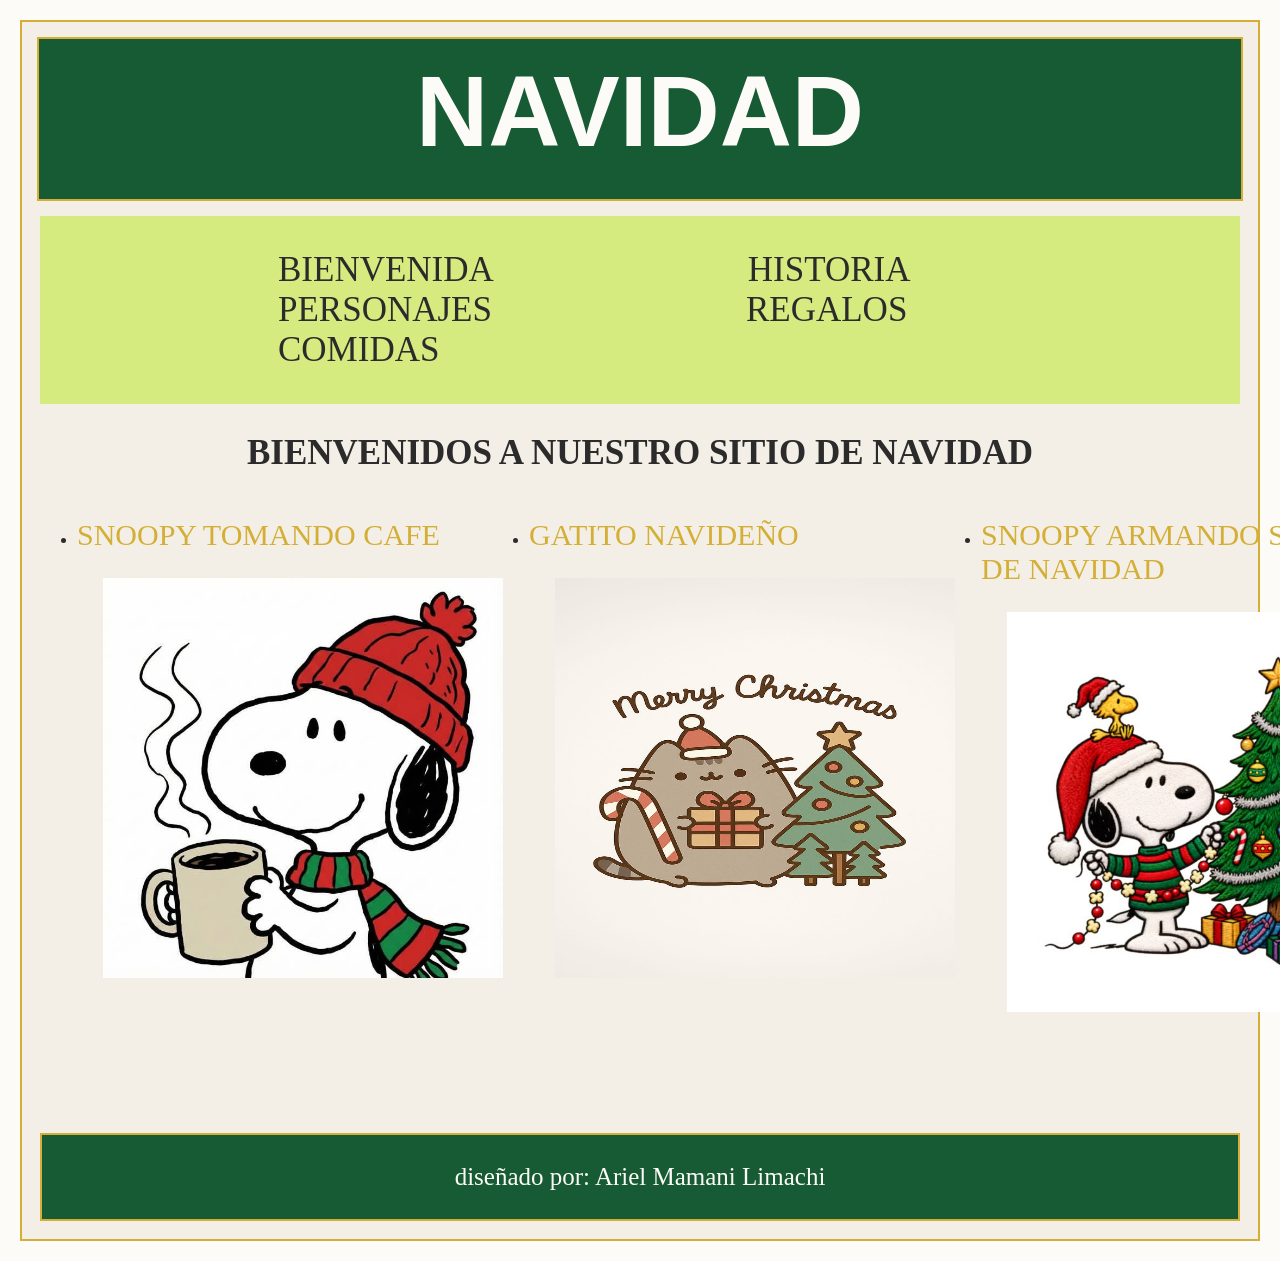
<file: index.html>
<!DOCTYPE html>
<html lang="en">
<head>
    <meta charset="UTF-8">
    <meta name="viewport" content="width=device-width, initial-scale=1.0">
    <title>BIENVENIDA</title>
    <link rel="stylesheet" href="css/estiloNavidad.css">
</head>
<body>
    <div class="principal">
        <header class="encabezado">
            <h1>NAVIDAD</h1>
        </header>
        <nav class="menu">
            <ul>
                <li><a href="index.html">bienvenida</a></li>
                <li><a href="pags/historia.html">historia</a></li>
                <li><a href="pags/personajes.html">personajes</a></li>
                <li><a href="pags/regalos.html">regalos</a></li>
                <li><a href="pags/comida.html">comidas</a></li>
            </ul>
        </nav>
        <h2>BIENVENIDOS A NUESTRO SITIO DE NAVIDAD</h2>
        <div class="contenido1">
            <ul>
                <li>
                    <span>SNOOPY TOMANDO CAFE</span>
                    <img src="imags/snoopy.jpg">
                    <br>
                </li>
                <li>
                    <span>GATITO NAVIDEÑO</span>
                    <img src="imags/gatito.jpg">
                    <br>
                </li>
                <li>
                    <span>SNOOPY ARMANDO SU ARBOL DE NAVIDAD</span> 
                    <img src="imags/snoopy2.jpg">
                    <br>
                </li>
            </ul>
            <table class="tabla-navidad" border="1">
                <tr>
                    <td><strong>Fecha</strong></td>
                    <td><strong>Celebración</strong></td>
                    <td><strong>Tradición principal</strong></td>
                </tr>
                <tr>
                    <td>8 de Diciembre</td>
                    <td>Armado del Árbol</td>
                    <td>Decorar la casa con luces, esferas y el pesebre.</td>
                </tr>
                <tr>
                    <td>24 de Diciembre</td>
                    <td>Nochebuena</td>
                    <td>Cena familiar y espera de la medianoche.</td>
                </tr>
                <tr>
                    <td>25 de Diciembre</td>
                    <td>Navidad</td>
                    <td>Entrega de regalos y almuerzo familiar.</td>
                </tr>
                <tr>
                    <td>6 de Enero</td>
                    <td>Día de Reyes</td>
                    <td>Rosca de reyes y últimos obsequios.</td>
                </tr>
            </table>
        </div>
        <footer class="pie">
            <p>diseñado por: Ariel Mamani Limachi</p>
        </footer>
    </div>
</body>
</html>
</file>
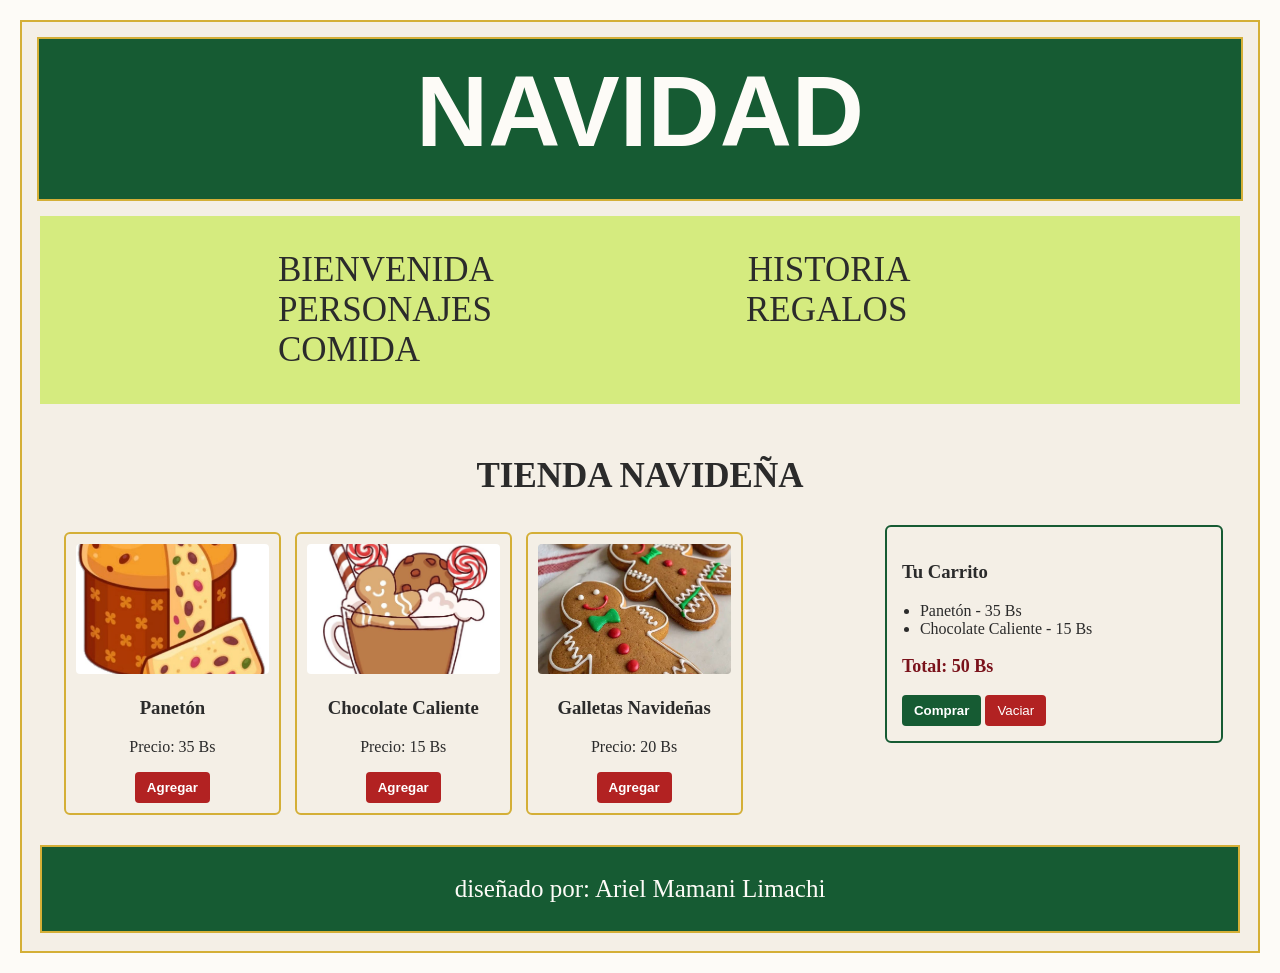
<file: pags/comida.html>
<!DOCTYPE html>
<html lang="en">
<head>
    <meta charset="UTF-8">
    <meta name="viewport" content="width=device-width, initial-scale=1.0">
    <title>COMIDAS</title>
    <link rel="stylesheet" href="../css/estiloNavidad.css">
</head>
<body>
    <div class="principal">
        <header class="encabezado">
            <h1>NAVIDAD</h1>
        </header>
        <nav class="menu">
            <ul>
                <li><a href="../index.html">bienvenida</a></li>
                <li><a href="historia.html">historia</a></li>
                <li><a href="personajes.html">personajes</a></li>
                <li><a href="regalos.html">regalos</a></li>
                <li><a href="comida.html">comida</a></li>
            </ul>
        </nav>
        <div class="contenido4">
            <div class="tienda">
                <h2>TIENDA NAVIDEÑA</h2>
            <div class="productos">
            <div class="producto">
                <img src="../imags/paneton.jpg" alt="Panetón">
                    <h3>Panetón</h3>
                    <p>Precio: 35 Bs</p>
                    <button type="button">Agregar</button>
            </div>
        <div class="producto">
            <img src="../imags/chocolate.jpg" alt="Chocolate Caliente">
                <h3>Chocolate Caliente</h3>
                    <p>Precio: 15 Bs</p>
                    <button type="button">Agregar</button>
        </div>
        <div class="producto">
            <img src="../imags/galletas.jpg" alt="Galletas">
                <h3>Galletas Navideñas</h3>
                <p>Precio: 20 Bs</p>
            <button type="button">Agregar</button>
        </div>
        </div>
        <div id="carrito">
            <h3>Tu Carrito</h3>
            <ul id="lista-carrito">
                <li>Panetón - 35 Bs</li>
                <li>Chocolate Caliente - 15 Bs</li>
            </ul>
            <p class="total-texto">Total: 50 Bs</p>
            <button type="button" class="btn-comprar">Comprar</button>
            <button type="button" class="btn-vaciar">Vaciar</button>
        </div>
        <div class="limpiar"></div>
        </div>
        </div>
        <footer class="pie">
            <p>diseñado por: Ariel Mamani Limachi</p>
        </footer>
    </div>
</body>
</html>
</file>
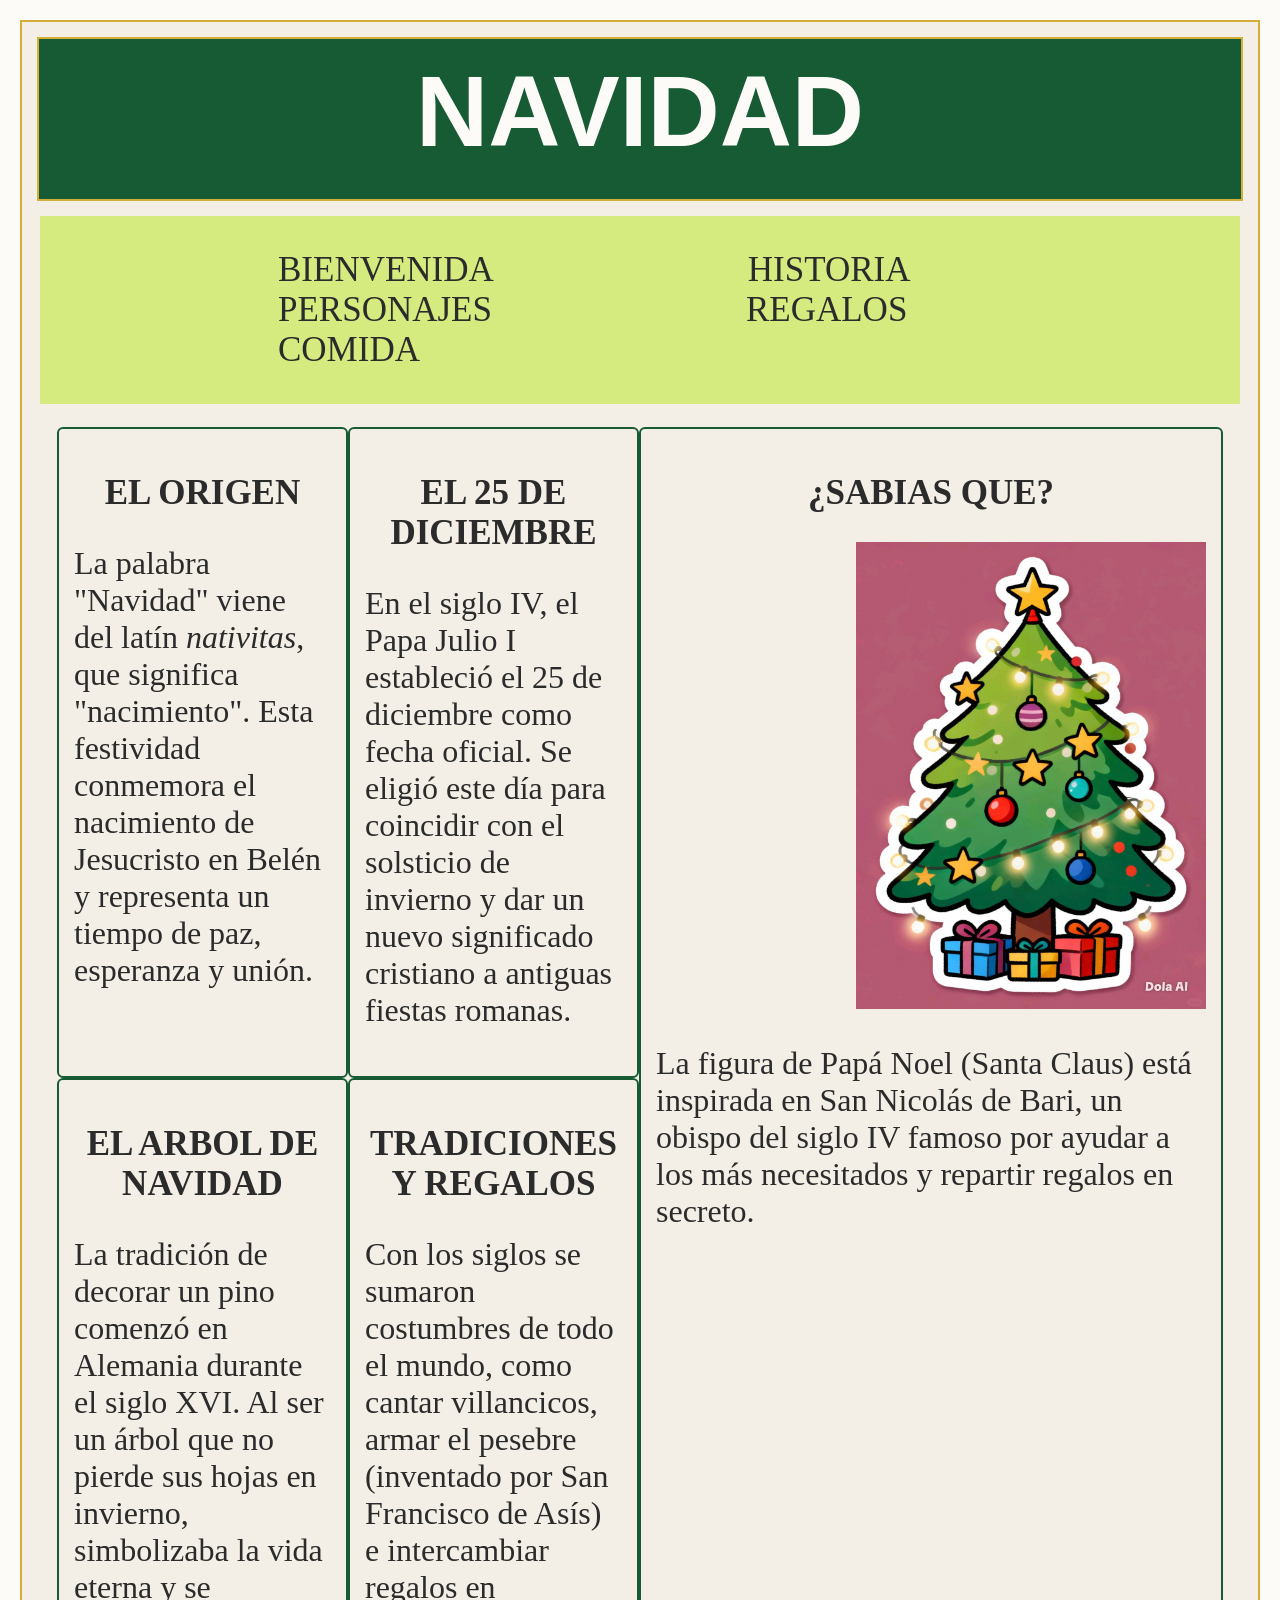
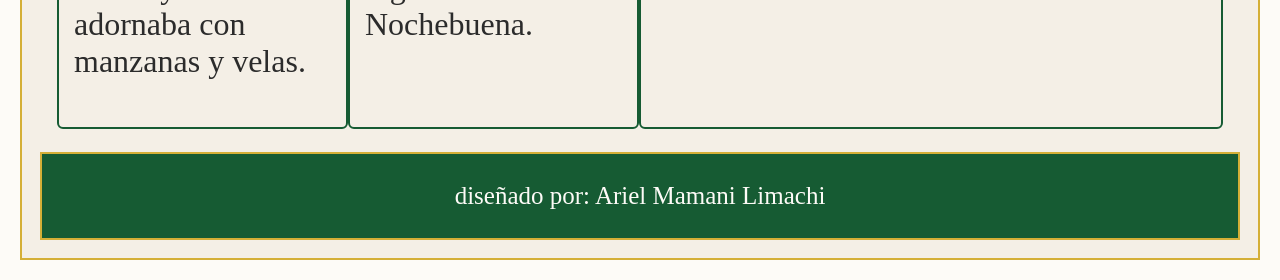
<file: pags/historia.html>
<!DOCTYPE html>
<html lang="en">
<head>
    <meta charset="UTF-8">
    <meta name="viewport" content="width=device-width, initial-scale=1.0">
    <title>HISTORIA</title>
    <link rel="stylesheet" href="../css/estiloNavidad.css">
</head>
<body>
    <div class="principal">
        <header class="encabezado">
            <h1>NAVIDAD</h1>
        </header>
        <nav class="menu">
            <ul>
                <li><a href="../index.html">bienvenida</a></li>
                <li><a href="historia.html">historia</a></li>
                <li><a href="personajes.html">personajes</a></li>
                <li><a href="regalos.html">regalos</a></li>
                <li><a href="comida.html">comida</a></li>
            </ul>
        </nav>
        <div class="contenido2">
            <div id="maqueta">
                <section class="izq">
                    <h2>EL ORIGEN</h2>
                    <p>La palabra "Navidad" viene del latín <em>nativitas</em>, que significa "nacimiento". Esta festividad conmemora el nacimiento de Jesucristo en Belén y representa un tiempo de paz, esperanza y unión.</p>
                </section>
                <section class="izq">
                    <h2>EL 25 DE DICIEMBRE</h2>
                    <p>En el siglo IV, el Papa Julio I estableció el 25 de diciembre como fecha oficial. Se eligió este día para coincidir con el solsticio de invierno y dar un nuevo significado cristiano a antiguas fiestas romanas.</p>
                </section>
                <section class="izq">
                    <h2>EL ARBOL DE NAVIDAD</h2>
                    <p>La tradición de decorar un pino comenzó en Alemania durante el siglo XVI. Al ser un árbol que no pierde sus hojas en invierno, simbolizaba la vida eterna y se adornaba con manzanas y velas.</p>
                </section>
                <section class="izq">
                    <h2>TRADICIONES Y REGALOS</h2>
                    <p>Con los siglos se sumaron costumbres de todo el mundo, como cantar villancicos, armar el pesebre (inventado por San Francisco de Asís) e intercambiar regalos en Nochebuena.</p>
                </section>
            </div>
            <section id="derecha">
                <h2>¿SABIAS QUE?</h2>
                <img src="../imags/arbol.jpg">
                <p>La figura de Papá Noel (Santa Claus) está inspirada en San Nicolás de Bari, un obispo del siglo IV famoso por ayudar a los más necesitados y repartir regalos en secreto.</p>
            </section>
        </div>    
        <footer class="pie">
            <p>diseñado por: Ariel Mamani Limachi</p>
        </footer>
    </div>
</body>
</html>
</file>
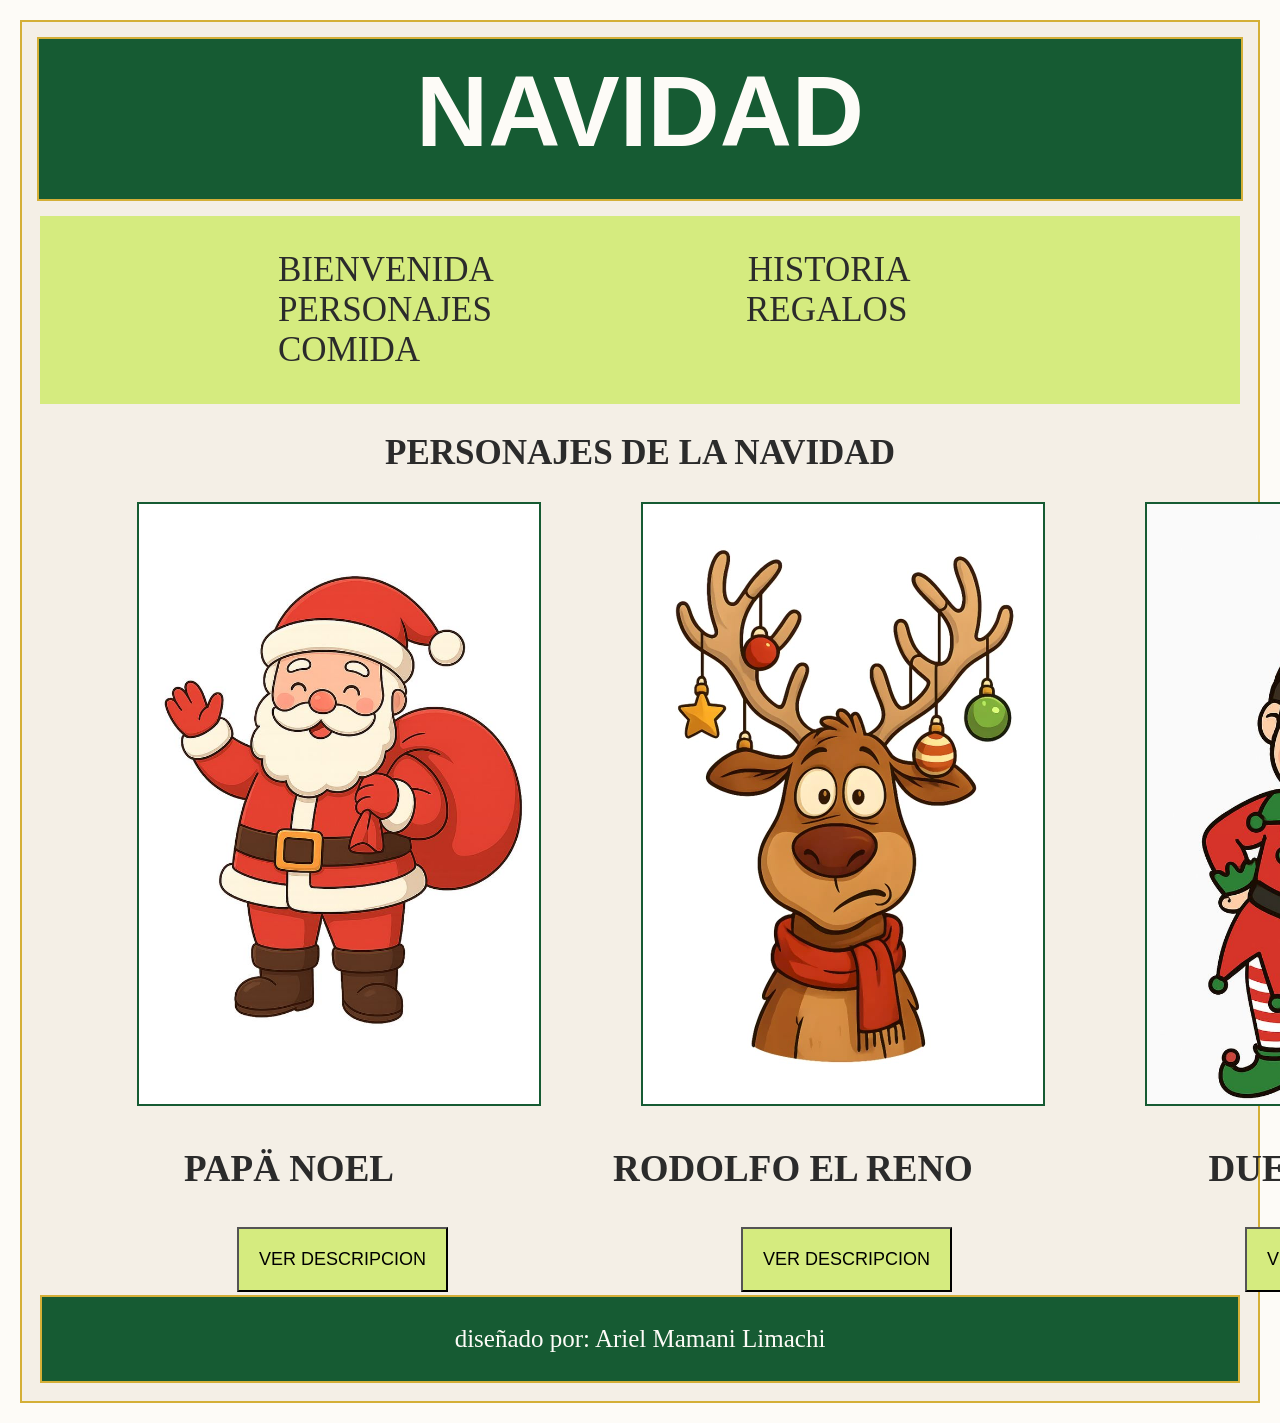
<file: pags/personajes.html>
<!DOCTYPE html>
<html lang="en">
<head>
    <meta charset="UTF-8">
    <meta name="viewport" content="width=device-width, initial-scale=1.0">
    <title>PERSONAJES</title>
    <script src="../js/informacion.js"></script>
    <link rel="stylesheet" href="../css/estiloNavidad.css">
</head>
<body>
    <div class="principal">
        <header class="encabezado">
            <h1>NAVIDAD</h1>
        </header>
        <nav class="menu">
            <ul>
                <li><a href="../index.html">bienvenida</a></li>
                <li><a href="historia.html">historia</a></li>
                <li><a href="personajes.html">personajes</a></li>
                <li><a href="regalos.html">regalos</a></li>
                <li><a href="comida.html">comida</a></li>
            </ul>
        </nav>
        <div class="contenido3">
            <h2>PERSONAJES DE LA NAVIDAD</h2>
            <div class="galeria">
                <div class="tarjeta">
                    <img src="../imags/papanoel.jpg">
                    <h3>PAPÄ NOEL</h3>
                    <button onclick="Santa()">Ver Descripcion</button>
                </div>
                <div class="tarjeta">
                    <img src="../imags/rodolfoelReno.jpg">
                    <h3>RODOLFO EL RENO</h3>
                    <button onclick="Reno()">Ver Descripcion</button>
                </div>
                <div class="tarjeta">
                    <img src="../imags/duendes.jpg">
                    <h3>DUENDES</h3>
                    <button onclick="Duendes()">Ver Descripcion</button>
                </div>
                <div class="tarjeta">
                    <img src="../imags/grinch.jpg">
                    <h3>EL GRINCH</h3>
                    <button onclick="Grinch()">Ver Descripcion</button>
                </div>
            </div>
        </div>
        <footer class="pie">
            <p>diseñado por: Ariel Mamani Limachi</p>
        </footer>
    </div>
</body>
</html>
</file>
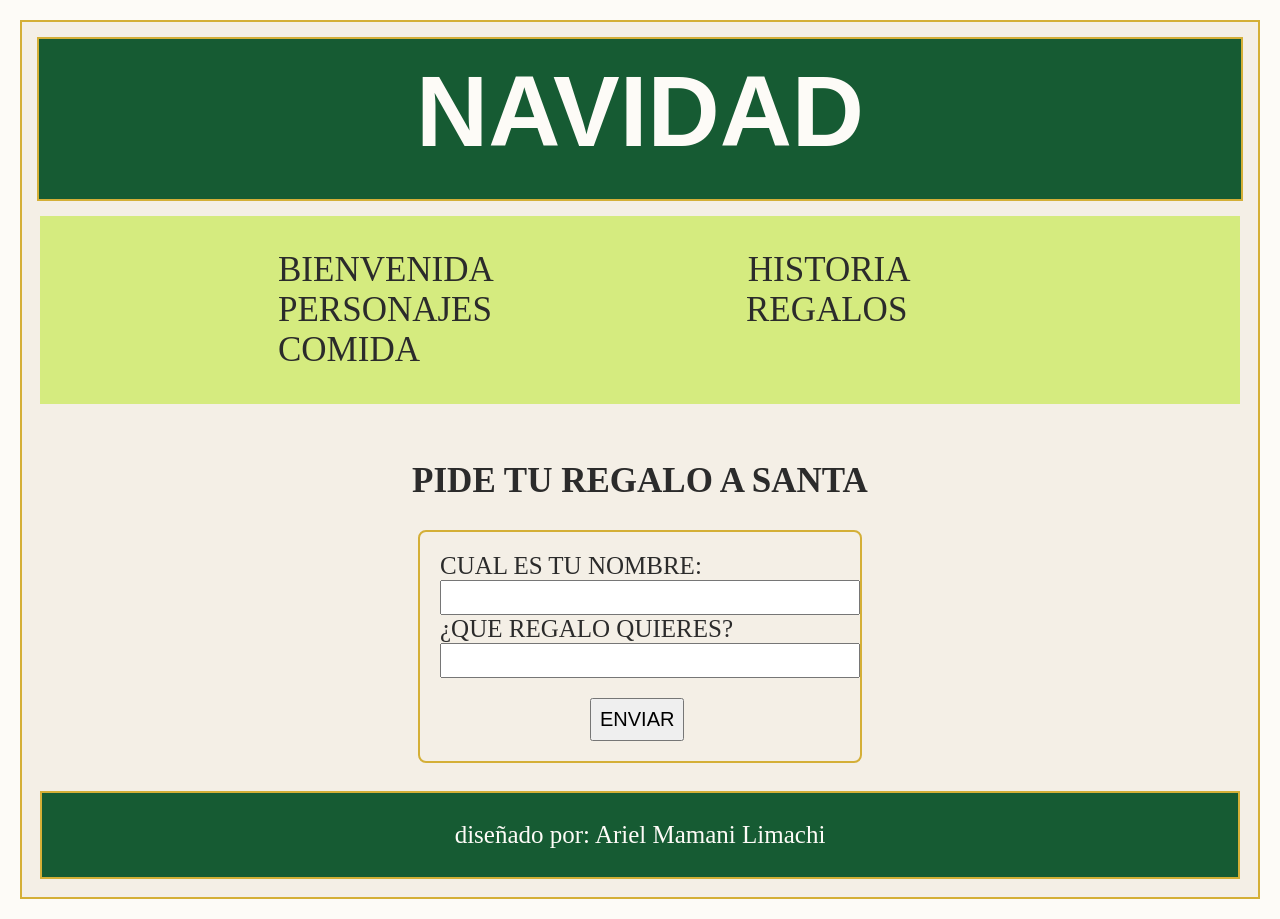
<file: pags/regalos.html>
<!DOCTYPE html>
<html lang="en">
<head>
    <meta charset="UTF-8">
    <meta name="viewport" content="width=device-width, initial-scale=1.0">
    <title>REGALOS</title>
    <link rel="stylesheet" href="../css/estiloNavidad.css">
    <script src="../js/regalo.js"></script>
</head>
<body>
    <div class="principal">
        <header class="encabezado">
            <h1>NAVIDAD</h1>
        </header>
        <nav class="menu">
            <ul>
                <li><a href="../index.html">bienvenida</a></li>
                <li><a href="historia.html">historia</a></li>
                <li><a href="personajes.html">personajes</a></li>
                <li><a href="regalos.html">regalos</a></li>
                <li><a href="comida.html">comida</a></li>
            </ul>
        </nav>
        <div class="regalo">
            <h2>PIDE TU REGALO A SANTA</h2>
            <div class="caja-form">
                <form>
                    <label>CUAL ES TU NOMBRE:</label>
                    <input type="text" id="nombre" value="">
                    <br>
                    <label>¿QUE REGALO QUIERES?</label>
                    <input type="text" id="deseo" value="">
                    <br>
                    <button type="button" onclick="enviarCarta()">ENVIAR</button>
                </form>      
            </div>
        </div>
        <footer class="pie">
            <p>diseñado por: Ariel Mamani Limachi</p>
        </footer>
    </div>
</body>
</html>
</file>
<file: css/estiloNavidad.css>
body{
    background-color: #fdfbf7;
    color: #2b2b2b;
    margin: 0px;
    padding: 20px;
}
.principal{
    border: 2px solid #d4af37;
    background-color: #f4efe6;
    padding: 15px;
}
.encabezado{
    background-color: #165b33;
    border: 2px solid #d4af37;
    padding: 15px 20px;
    text-align: center;
    margin-bottom: 15px;
}
.encabezado h1{
    margin: 0 0 15px 0;
    color: #fdfbf7;
    font-size: 100px;
    font-family: Verdana, Geneva, Tahoma, sans-serif;
}
.menu{
    background-color: #D5EB7F;
    padding: 3px;
    margin: 3px;
}
.menu li{
    color: azure;
    display: inline;
    padding: 15px;
    border-radius: 15px;
    margin-left: 220px;
}
.menu ul{
    list-style: none;
    color: azure;
    padding: 15px 0;
}
.menu a{
    text-decoration: none;
    font-size: 35px;
    text-transform: uppercase;
    color: #2b2b2b;
}
.pie{
    text-align: center;
    padding: 3px;
    margin: 3px;
    color: #fdfbf7;
    border: 2px solid #d4af37;
    background-color: #165b33;
    font-size: 25px;
}
h2{
    text-align: center;
    font-size: 35px;
}
.contenido1 ul{
    display: flex;
}
.contenido1 img{
    width: 400px;
    height: 400px;
    padding: 1px;
    margin: 25px;
}
.contenido1{
    display: flex;
}
.contenido1 span{
    font-size: 30px;
    color: #d4af37;
}
table{
    padding: 12px;
    margin: 10px;
    background-color: #fdfbf7;
    border: 10px solid #165b33;
}
table td {
    padding: 20px;
}
/*historia*/
.contenido2{
    padding: 20px;
    display: flex;
}
#maqueta{
    display: grid;
    flex: 2;
    grid-template-columns: repeat(2,1fr);
}
.izq{
    background-color: #f4efe6;
    border: 2px solid #165b33;
    padding: 15px;
    border-radius: 6px;
}
#derecha{
    background-color: #f4efe6;
    border: 2px solid #165b33;
    padding: 15px;
    border-radius: 6px;
    flex: 1;
}
#derecha img{
    width: 350px;
    margin-left: 200px;
}
.contenido2 p{
    font-size: 32px;
}
/*personajes*/
.tarjeta img{
    margin-left: 100px;
    width: 400px;
    border: 2px solid #165b33;
}
.galeria{
    display: flex;
}
.tarjeta h3{
    text-align: center;
    font-size: 37px;
}
.tarjeta button{
    background-color: #D5EB7F;
    text-transform: uppercase;
    padding: 20px;
    font-size: 18px;
    margin-left: 200px;
}
/*regalos*/
.regalo{
    text-align: center;
    padding: 25px;
}
.caja-form{
    width: 400px;
    margin: 0 auto; 
    background-color: #f4efe6;
    border: 2px solid #d4af37;
    border-radius: 8px;
    padding: 20px;
    text-align: left;
}
.caja-form label{
    margin-top: 10px;
    margin-bottom: 50px;
}
.caja-form input{
    width: 100%;
    padding: 8px;
}
.caja-form{
    font-size: 25px;
}
.caja-form button{
    margin-top: 20px;
    padding: 8px;
    font-size: 20px;
    margin-left: 150px;
}
/*comidas*/
.tienda{
    padding: 20px;
}
.productos{
    float: left;
    width: 60%;
}
.producto{
    float: left;
    width: 31%;
    margin: 1%;
    padding: 10px;
    background-color: #f4efe6;
    border: 2px solid #d4af37;
    border-radius: 6px;
    box-sizing: border-box;
    text-align: center;
}
.producto img{
    width: 100%;
    height: 130px;
    object-fit: cover;
    border-radius: 4px;
}
.producto button {
    background-color: #b22222;
    color: white;
    border: none;
    padding: 8px 12px;
    border-radius: 4px;
    cursor: pointer;
    font-weight: bold;
}
.producto button:hover {
    background-color: #7a121b;
}

#carrito {
    float: right;
    width: 29%;
    padding: 15px;
    background-color: #f4efe6;
    border: 2px solid #165b33;
    border-radius: 6px;
    box-sizing: border-box;
}

#lista-carrito {
    padding-left: 18px;
    margin-bottom: 15px;
}

.total-texto {
    font-weight: bold;
    font-size: 18px;
    color: #7a121b;
}

.btn-comprar {
    background-color: #165b33;
    color: white;
    border: none;
    padding: 8px 12px;
    border-radius: 4px;
    cursor: pointer;
    font-weight: bold;
}

.btn-vaciar {
    background-color: #b22222;
    color: white;
    border: none;
    padding: 8px 12px;
    border-radius: 4px;
    cursor: pointer;
}

.limpiar {
    clear: both;
}
</file>
